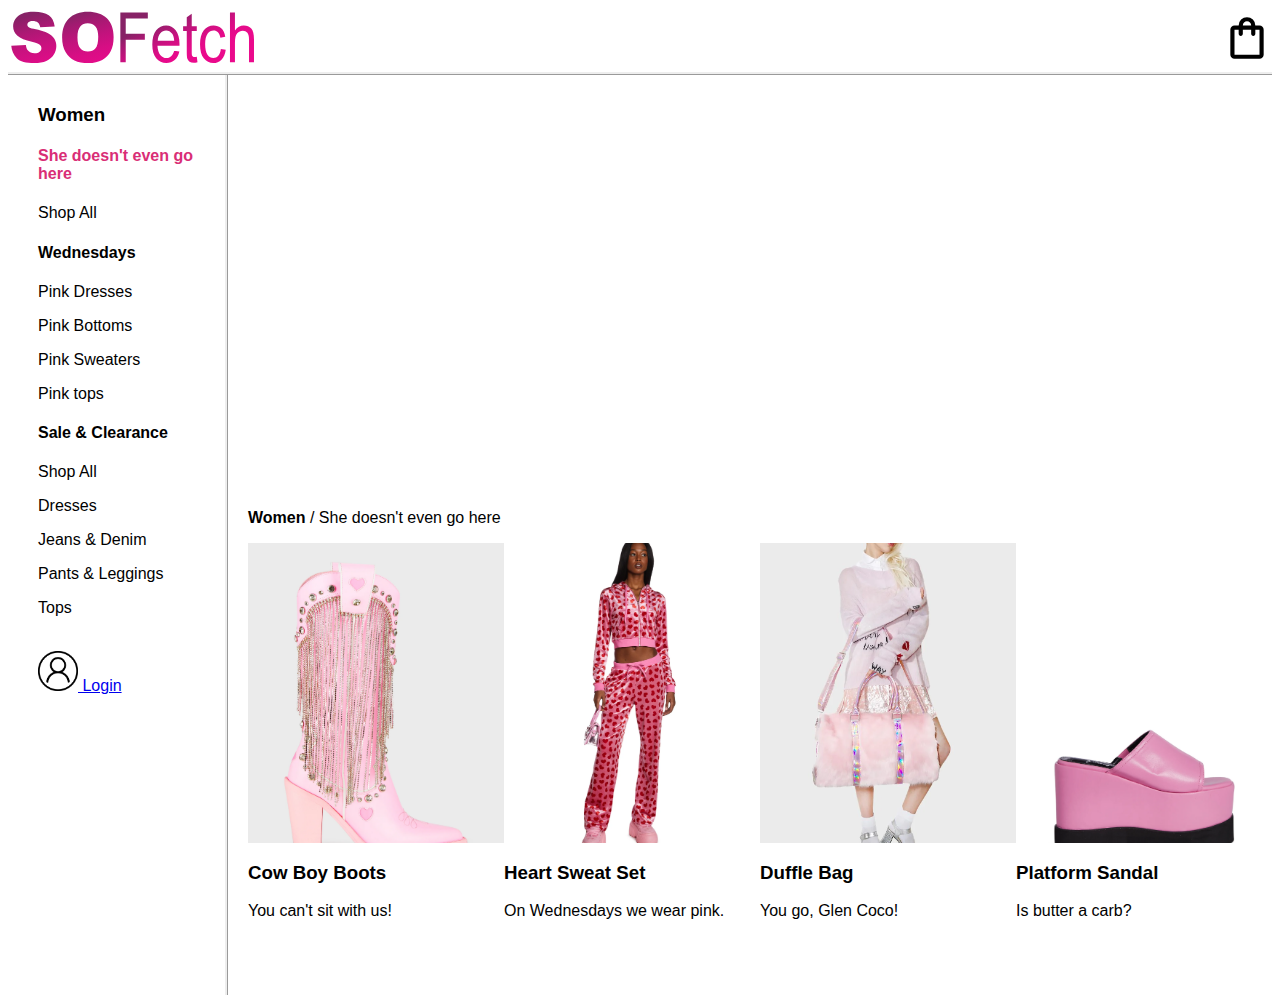
<file: index.html>
<!DOCTYPE html>
<html lang="en">
  <head>
    <meta charset="UTF-8" />
    <meta name="viewport" content="width=device-width, initial-scale=1.0" />
    <title>Homepage</title>
    <link rel="stylesheet" href="indexstyle.css" />
  </head>
  <body>
    <ul>
      <li>
        <a class="active" href="">
          <a href="./index.html" target="_blank"></a><object data="Images/sofetch2.svg" height="60"></object>
        </a>
      </li>
      <li style="float: right">
        <a href="#cart">
          <a href="./cart.html" target="_blank"> <object data="Images/shopbag.svg" width="50" height="60"></object>
        </a>
      </li>
    </ul>
    
        <div class="maincontainer">
            <div class="sidebar">
              <h3>Women</h3>
              <h4 id="active">She doesn't even go here</h4>
              <p>Shop All</p>
              <h4>Wednesdays</h4>
              <p>Pink Dresses</p>
              <p>Pink Bottoms</p>
              <p>Pink Sweaters</p>
              <p>Pink tops</p>
              <h4>Sale & Clearance</h4>
              <p>Shop All</p>
              <p>Dresses</p>
              <p>Jeans & Denim</p>
              <p>Pants & Leggings</p>
              <p>Tops</p>
              <br>
              <a href="#login">
                <a href="./login.html" target="_blank"> <object data="Images/login-user.png" width="40"></object>
                Login
              </a>
            </div>
            <div class="content">
                <div class="heroimg">
                    <iframe
                      src="https://giphy.com/embed/4CP58gxwbBy2Q"
                      width="700" height="400"
                      frameborder="0"
                      class="giphy-embed"
                      allowfullscreen 
                    ></iframe>
                    <br>
                    <p><b>Women</b> / She doesn't even go here</p>
                  </div>
                  <div class="shop">
                    <div class="card-body">
                        <div class="img-container">
                          <img src="Images/boots.webp" alt="pink sweats" />
                        </div>
                        <h3>Cow Boy Boots </h3>
                        <p>
                          You can't sit with us!</p>
                      </div>
                    <div class="card-body">
                        <div class="img-container">
                          <img src="Images/heartsweat.webp" alt="pink sweats" />
                        </div>
                        <h3>Heart Sweat Set</h3>
                        <p>
                          On Wednesdays we wear pink.</p>
                      </div>
                    <div class="card-body">
                        <div class="img-container">
                          <img src="Images/dufflebag.webp" alt="pink sweats" />
                        </div>
                        <h3>Duffle Bag</h3>
                        <p>
                          You go, Glen Coco!</p>
                      </div>
                    <div class="card-body">
                        <div class="img-container">
                          <img src="Images/platform sandle.webp" alt="Tie dye sweats" />
                        </div>
                        <h3>Platform Sandal</h3>
                        <p>
                          Is butter a carb?</p>
                      </div>
                  </div>
            </div>
        </div>
      

   
  </body>
</html>
</file>
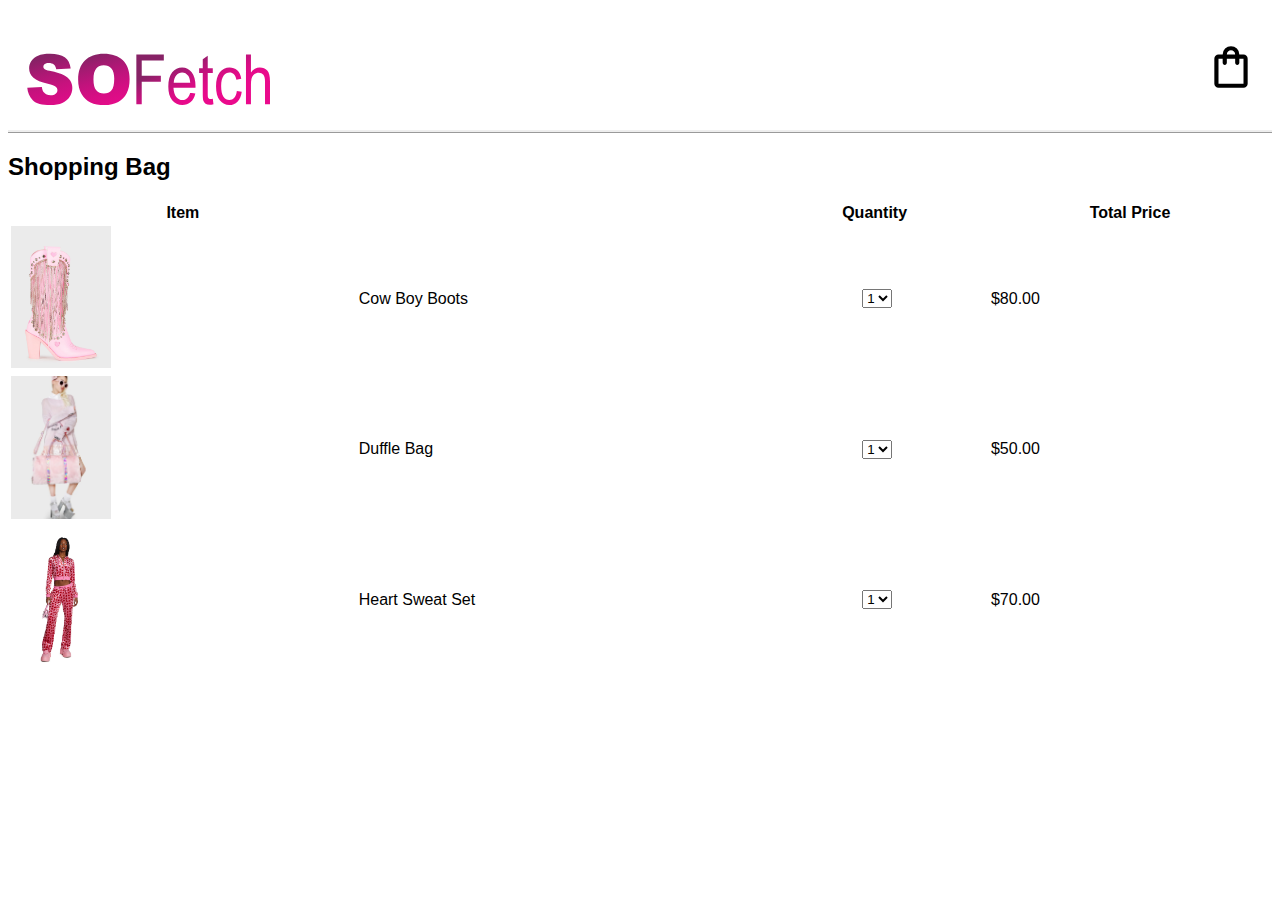
<file: cart.html>
<!DOCTYPE html>
<html lang="en">
<head>
    <meta charset="UTF-8">
    <meta name="viewport" content="width=device-width, initial-scale=1.0">
    <title>Cart</title>
    <link rel="stylesheet" href="cartstyle.css">
</head>
<body>
    <ul>
        <li><a class="active" href="">
          <a href="./index.html" target="_blank"> <object data="Images/sofetch2.svg" height="60"> </object>
        </a></li>
        <li style="float:right"><a href="#login">
            <object data="Images/shopbag.svg" width="50" height="90"> </object>
        </a></li>
    </ul>
   
    <h2>Shopping Bag</h2>

<table>
  <tr>
    <th>Item</th>
    <th id="blank">blank</th>
    <th>Quantity</th>
    <th>Total Price</th>
  </tr>
  <tr>
    <td><img src="Images/boots.webp" width="100px" alt=""></td>
    <td>Cow Boy Boots</td>
    <td>
        <form action="/action_page.php">
            <select name="quantity">
              <option value="volvo">1</option>
              <option value="saab">2</option>
              <option value="opel">3</option>
              <option value="audi">4</option>
            </select>
          </form>          
    </td>
    <td>$80.00</td>
  </tr>
  <tr>
    <td><img src="Images/dufflebag.webp" width="100px" alt=""></td>
    <td>Duffle Bag</td>
    <td>
        <form action="/action_page.php">
            <select name="cars" id="cars">
              <option value="volvo">1</option>
              <option value="saab">2</option>
              <option value="opel">3</option>
              <option value="audi">4</option>
            </select>
          </form>          
    </td>
    <td>$50.00</td>
  </tr>
  <tr>
    <td><img src="Images/heartsweat.webp" width="100px" alt=""></td>
    <td>Heart Sweat Set</td>
    <td>
        <form action="/action_page.php">
        <select name="cars" id="cars">
          <option value="volvo">1</option>
          <option value="saab">2</option>
          <option value="opel">3</option>
          <option value="audi">4</option>
        </select>
      </form>
    </td>
    <td>$70.00</td>
  </tr>
</table>

</body>
</html>
</file>
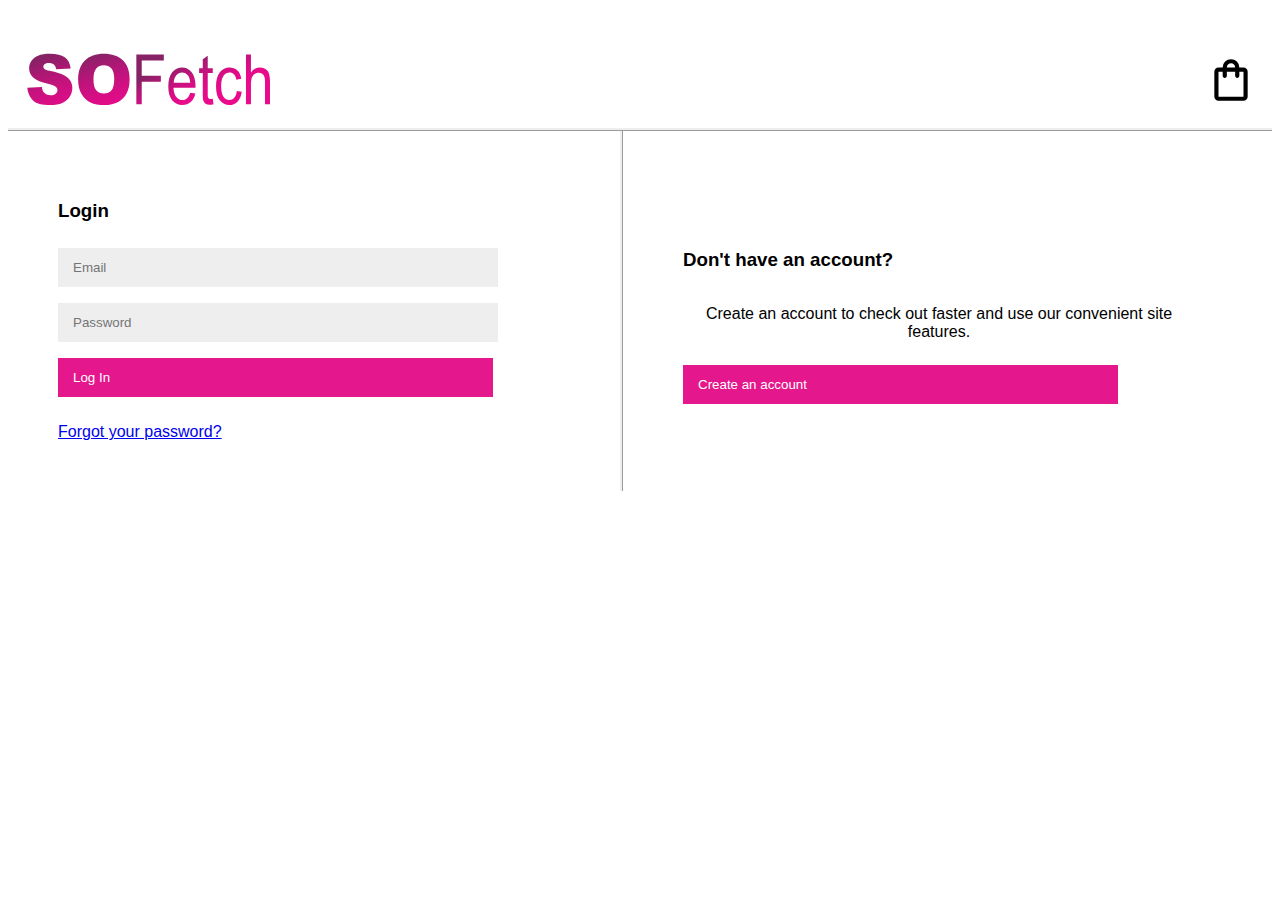
<file: login.html>
<!DOCTYPE html>
<html lang="en">
  <head>
    <meta charset="UTF-8" />
    <meta name="viewport" content="width=device-width, initial-scale=1.0" />
    <title>Login</title>
    <link rel="stylesheet" href="loginstyle.css">
  </head>
  <body>
    
    <ul>
        <li><a class="active" href="">
          <a href="./index.html" target="_blank"><object data="Images/sofetch2.svg" height="60"> </object>
        </a></li>
        <li style="float:right"><a href="#login">
          <a href="./cart.html" target="_blank"><object data="Images/shopbag.svg" width="50" height="60"> </object>
        </a></li>
    </ul>

    <div class="maincontainer">
      <div>
        <form action="#">
          <h3>Login</h3>
          <input type="email" placeholder="Email" />
          <input type="password" placeholder="Password" />
          <button>Log In</button>
          <!-- <input type="submit" id="button"/> -->
          <br />
          <a href="#">Forgot your password?</a>
        </form>
      </div>
        <div class="createaccount">
          <h3>Don't have an account?</h3>
          <p>
            Create an account to check out faster and use our convenient site
            features.
          </p>
          <button>Create an account</button>
        </div>
    </div>
  </body>
</html>
</file>
<file: indexstyle.css>
ul {
    list-style-type: none;
    margin: 0;
    padding: 0;
    overflow: hidden;
    background-color: white; 
    border-style: hidden hidden ridge hidden;
    /* border: #fcfcfc; */
    /* border-radius: 10px; */
}

li {
    float: left;
    border-right: none;
    justify-content: center;
  }

  li a:hover:not(.active) {
    background-color: #feeded;
  }

  p {
    font-family: Arial, Helvetica, sans-serif;
  }

.maincontainer {
    display: flex;
}

  .sidebar {
    /* background-color: rgb(17, 0, 255); */
    width: 40vw;
    height: 100vh;
    margin: 0 20px 0;
    padding: 10px;
    font-family: Arial, Helvetica, sans-serif;
    border-style: hidden ridge hidden hidden;
  }

  .heroimg {
    /* background-color: black; */
    width: 80vw;
  }

  iframe {
    display:block;
    float: center;
    margin: 0 200px 0;
  }

.card-body {
    /* border: 10px solid rgb(213, 161, 116); */
    max-width: 300px;
    /* width: 300px; */
    /* margin: ; */

 }

.img-container{
    /* width: 300px; */
    height: 300px;
 }

 .img-container img {
    max-width: 100%;
    width: 300px;
    height: 300px;
    object-fit: cover;
 }
 
 .card-body p, .card-body h3 {
    /* max-height: 100px; */
    font-family: Arial, Helvetica, sans-serif;
 }

 .card-body :hover {
  font-size: 30px;
}
 
 .shop {
    display: flex;
 }

 #container {
  display: flex;
  justify-content: center;
  align-items: center;
  flex-wrap: wrap;
  align-content: center;
  /* gap: 3% 3%;  */
  /* height: 100vh; */
}

#active {
  color: rgb(217, 46, 118);
}
</file>
<file: cartstyle.css>
html {
  background-color: rgb(255, 255, 255);
}

ul {
    list-style-type: none;
    margin: 0;
    padding: 0;
    overflow: hidden;
    /* background-color: white;  */
    border-style: hidden hidden ridge hidden;
    /* border: #fcfcfc; */
    /* border-radius: 10px; */
}

li {
    float: left;
    border-right: none;
    justify-content: center;
  }
 
  li a {
    display: block;
    color: black;
    text-align: center;
    padding: 14px 16px;
    text-decoration: none;
    height: auto;
  }

  li a:hover:not(.active) {
    background-color: #feeded;
  }
 
  table {
    width: 100%;
  }

  img {
    align-items: center;
    justify-content: center;
    position: relative;
    /* left: 100px; */
    transition-duration: 0.6s;
  }

  img:hover {
    transform: translateX(100px);
  }


  form {
    position: relative;
    left: 100px;
  }

  #blank {
    color: white;
  }

  h2, tr {
    font-family: Arial, Helvetica, sans-serif;
  }
</file>
<file: loginstyle.css>
html {
    background-color: rgb(255, 255, 255);
}

ul {
    list-style-type: none;
    margin: 0;
    padding: 0;
    overflow: hidden;
    background-color: white; 
    border-style: hidden hidden ridge hidden;
    /* border: #fcfcfc; */
    /* border-radius: 10px; */
}

li {
    float: left;
    border-right: none;
    justify-content: center;
  }
 
  li a {
    display: block;
    color: black;
    text-align: center;
    padding: 14px 16px;
    text-decoration: none;
    height: auto;
  }

  li a:hover:not(.active) {
    background-color: #feeded;
  }
  .active {
    background-color: rgb(255, 255, 255);
  }
  
  .login {
    height: 1em;
    margin-right: 0.5em;
    vertical-align: bottom;
    justify-content: center;
  }

.maincontainer {
    display: flex;
    flex-wrap: wrap;  
}

form {
	background-color: #FFFFFF;
	display: flex;
	align-items: start;
	justify-content: center;
	flex-direction: column;
	padding: 0 50px;
	height: 100%;
	text-align: center;
  width: 40vw;
  height: 40vh;
  border-style: hidden ridge hidden hidden;
}

.createaccount {
    background-color: #FFFFFF;
	display: flex;
	align-items: start;
	justify-content: center;
	flex-direction: column;
	padding: 0 50px;
	height: 100%;
	text-align: center;
  width: 40vw;
  height: 40vh;
  margin: 10px;
}

input {
	background-color: #eee;
	border: none;
	padding: 12px 15px;
	margin: 8px 0;
	width: 80%;
}

button {
    border: none;
    text-align: start;
    /* border-radius: 5px; */
      padding: 12px 15px;
      margin: 8px 0;
      width: 85%;
    background-color: rgb(228, 24, 140);
    color: white;
  }
  
  body {
    font-family: Arial, Helvetica, sans-serif;
  }
</file>
